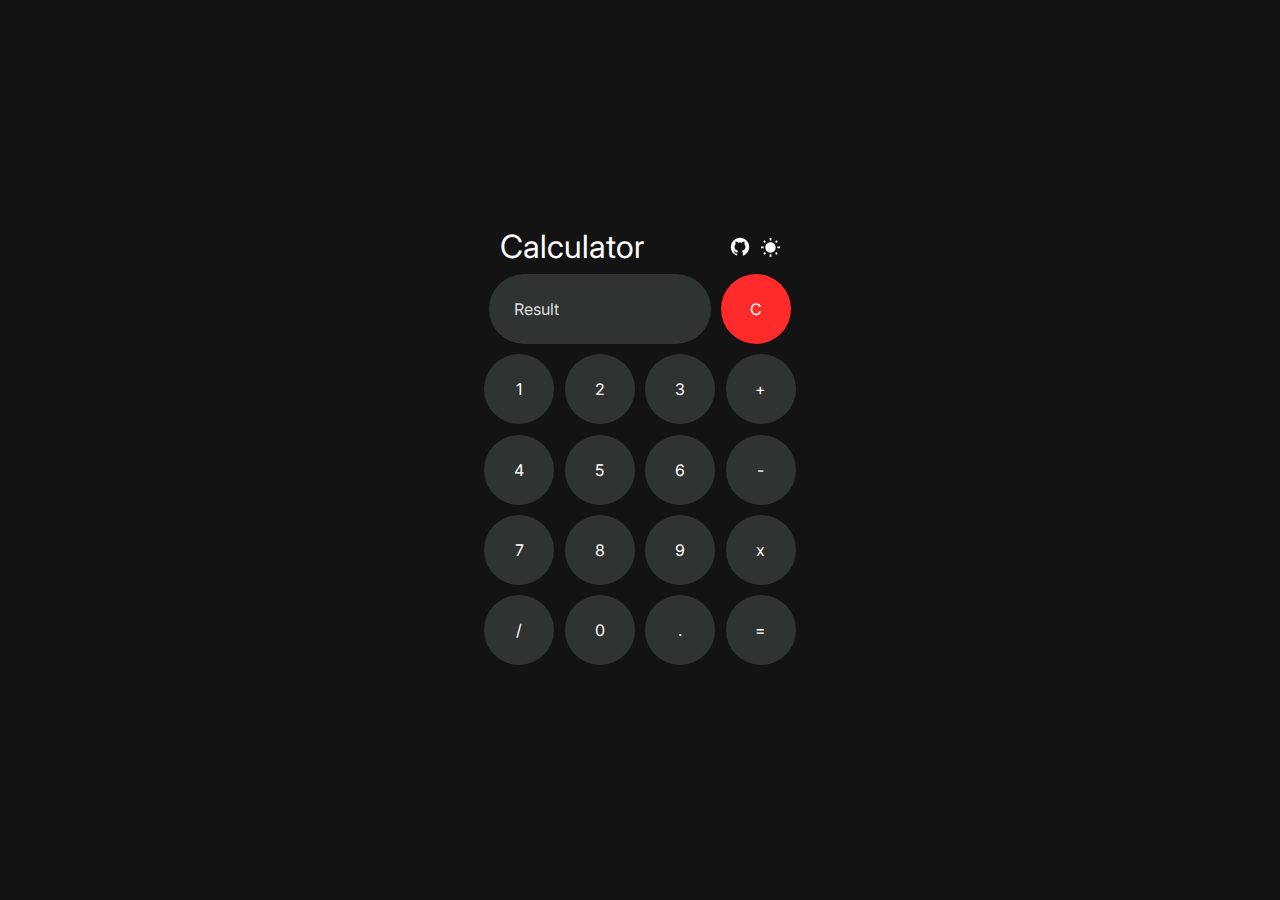
<file: calculator/index.html>
<!DOCTYPE html>
<html lang="en">

<head>
  <meta charset="utf-8" />
  <meta http-equiv="X-UA-Compatible" content="IE=edge" />
  <title>Calculator</title>
  <meta name="description" content="Simple Calculator With Dark Mode." />
  <meta name="viewport" content="width=device-width, initial-scale=1" />
  <link rel="icon" type="image/x-icon" href="assets/calculator.ico">
  <link rel="stylesheet" href="styles/dark.css" id="theme" />
  <link rel="preconnect" href="https://fonts.googleapis.com">
  <link rel="preconnect" href="https://fonts.gstatic.com" crossorigin>
  <link href="https://fonts.googleapis.com/css2?family=Inter:wght@300;400&display=swap" rel="stylesheet">
</head>

<body>
  <div class="wrapper">
    <div class="container">
      <div class="header-container">
        <!-- This heading also notifies about the theme change.-->
        <h1 id="toast">Calculator</h1>
        <div class="top-buttons">
          <a href="https://github.com/codewithsharu/CODSOFT_INTERN">
            <img src="assets/GitHubLight.svg" alt="Sun Icon" height="22.5" width="22.5" id="github-icon">
          </a>
          <button type="button" onclick="changeTheme()" class="theme-button">
            <img src="assets/SunIcon.svg" alt="Theme Icon" height="19" width="19" id="theme-icon">
          </button>
        </div>
      </div>
      <div class="first-row">
        <input type="text" name="result" id="result" placeholder="Result" readonly />
        <input type="button" value="C" onclick="result.value=''" id="clear-button" />
      </div>
      <div class="second-row">
        <input type="button" value="1" onclick="liveScreen(1)" />
        <input type="button" value="2" onclick="liveScreen(2)" />
        <input type="button" value="3" onclick="liveScreen(3)" />
        <input type="button" value="+" onclick="liveScreen('+')" />
      </div>
      <div class="third-row">
        <input type="button" value="4" onclick=" liveScreen(4)" />
        <input type="button" value="5" onclick=" liveScreen(5)" />
        <input type="button" value="6" onclick=" liveScreen(6)" />
        <input type="button" value="-" onclick="liveScreen('-')" />
      </div>
      <div class="fourth-row">
        <input type="button" value="7" onclick="liveScreen(7)" />
        <input type="button" value="8" onclick="liveScreen(8)" />
        <input type="button" value="9" onclick=" liveScreen(9)" />
        <input type="button" value="x" onclick="liveScreen('*')" />
      </div>
      <div class="fifth-row">
        <input type="button" value="/" onclick="liveScreen('/')" />
        <input type="button" value="0" onclick="liveScreen(0)" />
        <input type="button" value="." onclick="liveScreen('.')" />
        <input type="button" value="=" onclick="calculate(result.value)" />
      </div>
    </div>
  </div>
  <script src="scripts/script.js">
  </script>
</body>

</html>
</file>
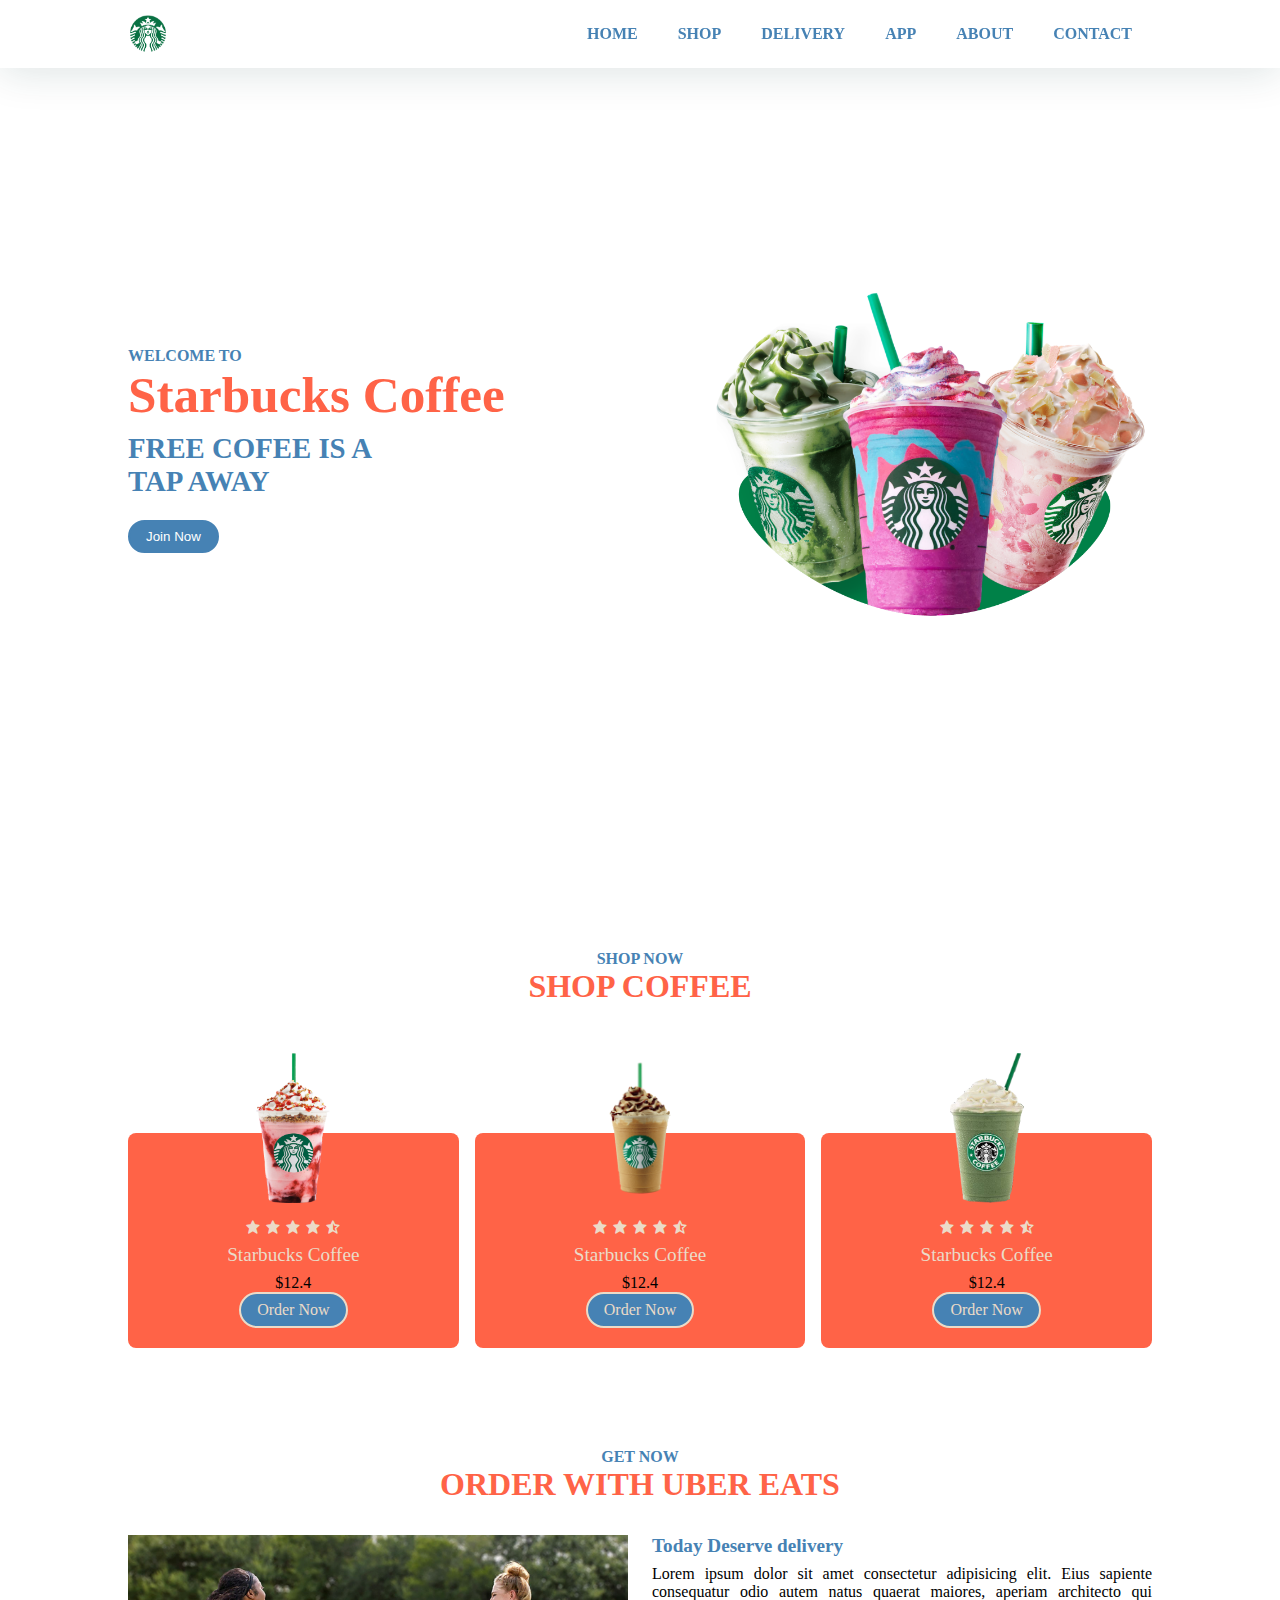
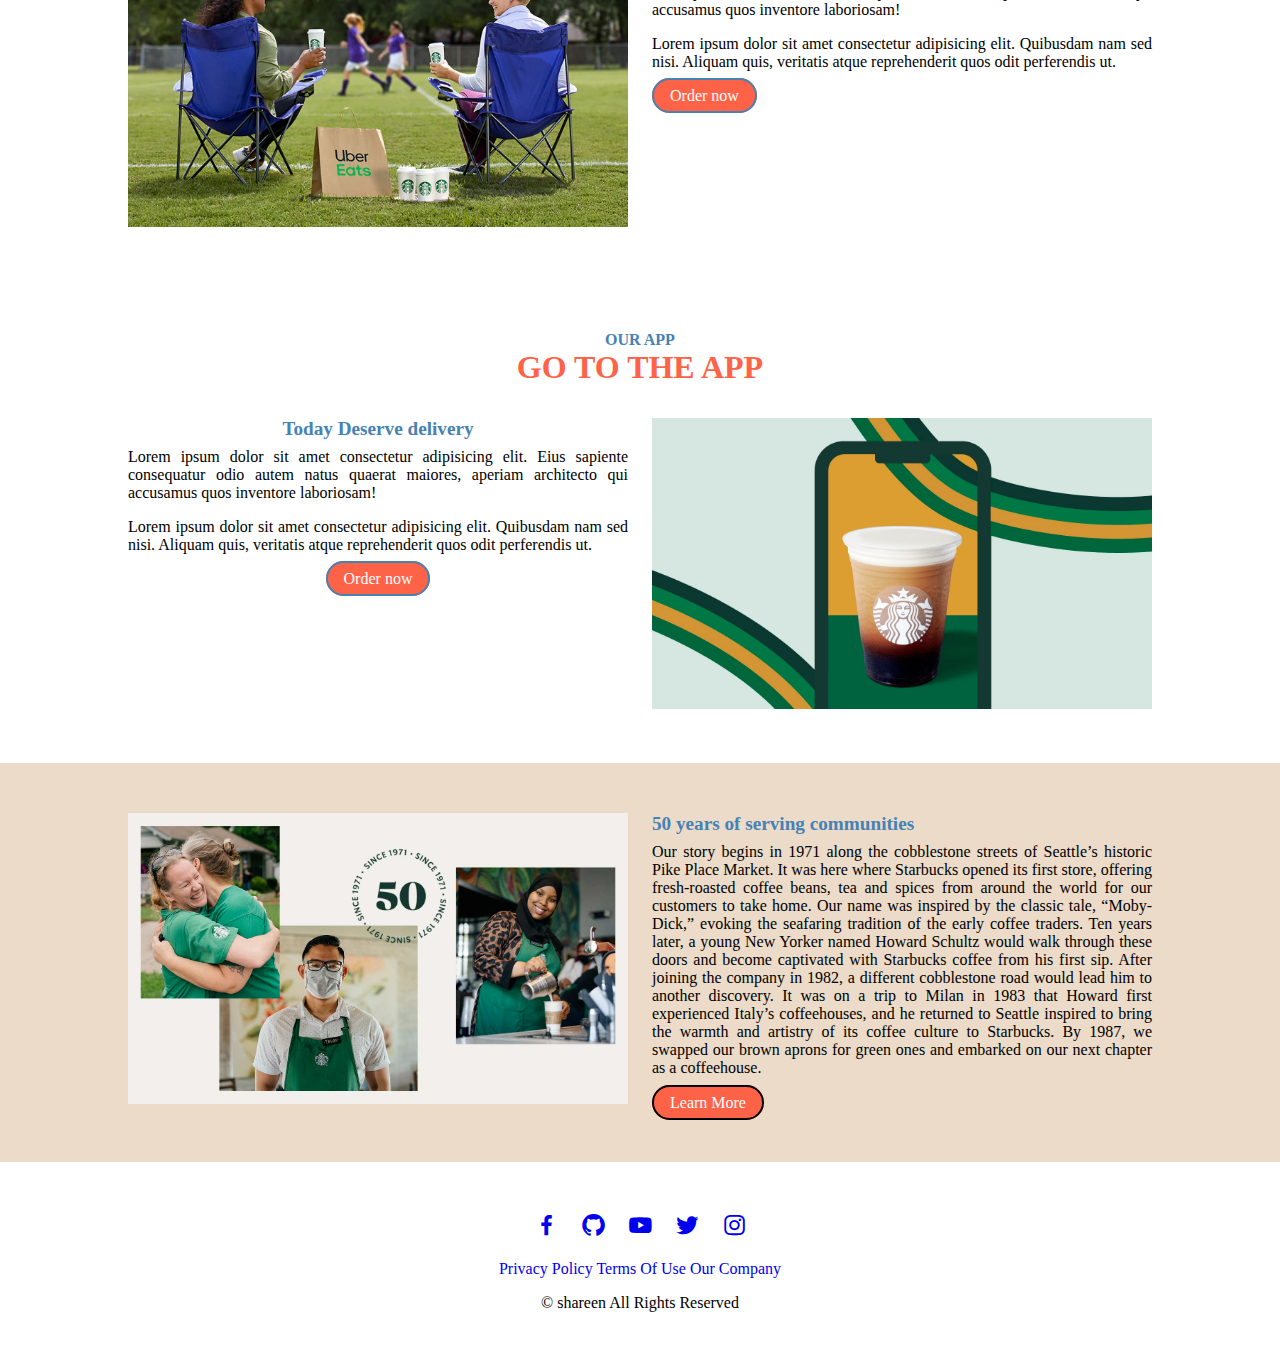
<file: landingpage/index.html>
<!DOCTYPE html>
<html lang="en">
<head>
    <meta charset="UTF-8">
    <meta name="viewport" content="width=device-width, initial-scale=1.0">
    <title>Portfolio </title>
    <link rel="stylesheet" href="style.css">
    <link rel="stylesheet"
     href="https://cdn.jsdelivr.net/npm/boxicons@latest/css/boxicons.min.css">
</head>
<body>
    <!-- header  -->
    <header>
        <a href="https://www.starbucks.in/dashboard"  target="_blank"  class="logo" ><img src="img/logo.png" alt=""></a>
        <div class="bx bx-menu" id="menu-icon"></div>

        
        <ul class="navbar">
            <li><a href="#home">Home</a></li>
            <li><a href="#shop">Shop </a></li>
            <li><a href="#delivery">Delivery</a></li>
            <li><a href="#app">App</a></li>
            <li><a href="#about">About</a></li>
            <li><a href="#contact">Contact</a></li>

        </ul>
    </header>

    <!-- home 
     -->

    <section class="home" id="home">
        <div class="home-text">
            <span>Welcome to </span>
            <h1>Starbucks Coffee</h1>
            <h2>Free cofee is a <br>tap away </h2>
            <button class="btn"><a href="https://www.starbucks.in/rewards" target="_blank">Join Now </a>
            </button>
            
        </div>
        <div class="home-img">
            <img src="img/home.png" alt="">
        </div>

        <!-- shop section  -->
    </section>
    <section class="shop" id="shop">
        <div class="heading">
            <span>Shop now </span>
            <h1>Shop Coffee</h1>
        </div>
        <div class="shop-container">
            <div class="box">
                <div class="box-img">
                    <img src="img/shop1.png" alt="">
                </div>
                <div class="stars">
                    <i class='bx bxs-star'></i>
                    <i class='bx bxs-star'></i>
                    <i class='bx bxs-star'></i>
                    <i class='bx bxs-star'></i>
                    <i class='bx bxs-star-half' ></i>
                </div>
                <h2>Starbucks Coffee</h2>
                <span>$12.4</span>
                <a href="#" class="btn">Order Now</a>
            </div>
            <div class="box">
                <div class="box-img">
                    <img src="img/shop2.png" alt="">
                </div>
                <div class="stars">
                    <i class='bx bxs-star'></i>
                    <i class='bx bxs-star'></i>
                    <i class='bx bxs-star'></i>
                    <i class='bx bxs-star'></i>
                    <i class='bx bxs-star-half' ></i>
                </div>
                <h2>Starbucks Coffee</h2>
                <span>$12.4</span>
                <a href="#" class="btn">Order Now</a>
            </div>
            <div class="box">
                <div class="box-img">
                    <img src="img/shop3.png" alt="">
                </div>
                <div class="stars">
                    <i class='bx bxs-star'></i>
                    <i class='bx bxs-star'></i>
                    <i class='bx bxs-star'></i>
                    <i class='bx bxs-star'></i>
                    <i class='bx bxs-star-half' ></i>
                </div>
                <h2>Starbucks Coffee</h2>
                <span>$12.4</span>
                <a href="#" class="btn">Order Now</a>
            </div>
        </div>
    </section>

    <!-- delivery -->

    <section class="delivery" id="delivery">
        <div class="heading">
            <span>Get Now </span>
            <h1>Order with Uber Eats </h1>
        </div>
        <div class="container">
            <div class="delivery-img">
                <img src="img/delivery.png" alt="">
            </div>
            <div class="delivery-text">
                <h2>Today Deserve delivery</h2>
                <p>Lorem ipsum dolor sit amet consectetur adipisicing elit. Eius sapiente consequatur odio autem natus quaerat maiores, aperiam architecto qui accusamus quos inventore laboriosam!</p>
                <p>Lorem ipsum dolor sit amet consectetur adipisicing elit. Quibusdam nam sed nisi. Aliquam quis, veritatis atque reprehenderit quos odit perferendis ut.</p>
                <a href="" class="btn">Order now</a>
            </div>
        </div>
    </section>

    <!-- app -->
    <section class="app" id="app">
        <div class="heading">
            <span>Our app</span>
            <h1>Go to the app</h1>
            <div class="container">

            <div class="app-text">
                <h2>Today Deserve delivery</h2>
                <p>Lorem ipsum dolor sit amet consectetur adipisicing elit. Eius sapiente consequatur odio autem natus quaerat maiores, aperiam architecto qui accusamus quos inventore laboriosam!</p>
                <p>Lorem ipsum dolor sit amet consectetur adipisicing elit. Quibusdam nam sed nisi. Aliquam quis, veritatis atque reprehenderit quos odit perferendis ut.</p>
                <a href="#" target="_blank" class="btn">Order now</a>
            </div>
                <div class="app-img">
                    <img src="img/app.png" alt="">
                </div>
            </div>
    </section>

    <!-- about  -->
    <section class="about" id="about">
        <div class="about-img">
            <img src="img/about.png" alt="">
        </div>
        <div class="about-text">
            <h2>50 years of serving communities</h2>
            <p>Our story begins in 1971 along the cobblestone streets of Seattle’s historic Pike Place Market. It was here where Starbucks opened its first store, offering fresh-roasted coffee beans, tea and spices from around the world for our customers to take home. Our name was inspired by the classic tale, “Moby-Dick,” evoking the seafaring tradition of the early coffee traders.
                Ten years later, a young New Yorker named Howard Schultz would walk through these doors and become captivated with Starbucks coffee from his first sip. After joining the company in 1982, a different cobblestone road would lead him to another discovery. It was on a trip to Milan in 1983 that Howard first experienced Italy’s coffeehouses, and he returned to Seattle inspired to bring the warmth and artistry of its coffee culture to Starbucks. By 1987, we swapped our brown aprons for green ones and embarked on our next chapter as a coffeehouse.</p>
            <a href="#" target="_blank" class="btn">Learn More</a>
        </div>

    </section>


<!-- contact  -->

    <section class="contact" id="contact">
        <div class="social">
            <a href="#"><i class='bx bxl-facebook'></i></a>
            <a href="#"><i class='bx bxl-github'></i></a>
            <a href="#"><i class='bx bxl-youtube'></i></a>
            <a href="#"><i class='bx bxl-twitter'></i></a>
            <a href="#"><i class='bx bxl-instagram'></i></a>
        </div>
        <div class="links">
            <a href="#">Privacy Policy </a>
            <a href="#">Terms Of Use  </a>
            <a href="#">Our Company </a>
        </div>
        <p>&#169; shareen All Rights Reserved</p>
    </section>



    <script src="main.js"></script>
</body>
</html>
</file>
<file: landingpage/style.css>
* {
    margin: 0;
    padding: 0;
    box-sizing: border-box; 
    scroll-padding-top: 2rem;
    text-decoration: none;
    list-style: none;
    scroll-behavior: smooth;
}

:root {
    --main-color: #FF6347; /* Tomato Red */
    --second-color: #4682B4; /* Steel Blue */
}

section {
    padding: 50px 10%;
}

*::selection {
    color: #fff;
    background-color: var(--main-color);
}

img {
    width: 100%;
}

header {
    position: fixed;
    width: 100%;
    top: 0;
    right: 0;
    z-index: 1000;
    display: flex;
    align-items: center;
    justify-content: space-between;
    background-color: #fff;
    box-shadow: 0 4px 41px rgb(14 55 54 / 14%);
    padding: 15px 10%;
    transition: 0.2s;
}

.logo {
    display: flex;
    align-items: center;
}

.logo img {
    width: 40px;
}

.navbar {
    display: flex;
}

.navbar a {
    font-size: 1rem;
    padding: 10px 20px;
    color: var(--second-color);
    font-weight: 600;
    text-transform: uppercase;
}

.navbar a:hover {
    color: var(--main-color);
}

#menu-icon {
    font-size: 24px;
    cursor: pointer;
    z-index: 1001;
    display: none;
}

/* home */

.home {
    width: 100%;
    min-height: 100vh;
    display: flex;
    flex-wrap: wrap;
    align-items: center;
    gap: 1rem;
}

.home-text {
    flex: 2 3 18rem;
}

.home-img {
    flex: 1 1 19rem;
}

/* for animation */
.home-img img {
    animation: animate 3s linear infinite;
    border-radius: 50%;
}

@keyframes animate {
    0% {
        transform: translate(-11px, 0);
    }
    50% {
        transform: translate(-0px, -11px);
    }
    100% {
        transform: translate(-11px, 0);
    }
}

.home-text span {
    font-size: 1rem;
    text-transform: uppercase;
    font-weight: 600;
    color: var(--second-color);
}

.home-text h1 {
    font-size: 3.2rem;
    color: var(--main-color);
    font-weight: bolder;
}

.home-text h2 {
    font-size: 1.8rem;
    font-weight: 600;
    color: var(--second-color);
    text-transform: uppercase;
    margin: 0.5rem 0 1.4rem;
}

/* button */
.btn {
    padding: 7px 16px;
    border: 2px solid var(--second-color);
    border-radius: 20px;
    color: white; /* Changed to white text */
    font-weight: 500;
    background-color: var(--second-color);
    text-align: center;
}

.btn a {
    color: #fff;
}

.btn:hover {
    background: var(--main-color);
}

/* shop section */
.heading {
    text-align: center;
}

.heading span {
    font-weight: 600;
    font-size: 1rem;
    color: var(--second-color);
    text-transform: uppercase;
}

.heading h1 {
    font-size: 2rem;
    font-weight: bolder;
    color: var(--main-color);
    text-transform: uppercase;
}

.shop-container {
    display: flex;
    flex-wrap: wrap;
    gap: 1rem;
    margin-top: 5rem;
}

.shop-container .box {
    flex: 1 1 10rem;
    background: var(--main-color);
    padding: 20px;
    display: flex;
    text-align: center;
    flex-direction: column;
    align-items: center;
    margin-top: 3rem;
    border-radius: 0.5rem;
}

.shop-container .box .box-img {
    width: 150px;
    height: 150px;
    margin-top: -100px;
}

.shop-container .box .box-img img {
    width: 100%;
    height: 100%;
    object-fit: contain;
    object-position: center;
}

.stars {
    margin: 1rem 0 0.2rem;
}

.shop-container .box .stars .bx {
    color: #ebdbc8;
}

.shop-container .box h2 {
    color: #ebdbc8;
    font-size: 1.2rem;
    font-weight: 500;
    margin: 0.2rem 0 0.5rem;
}

.box .btn {
    border: 2px solid #ebdbc8;
    color: #ebdbc8;
}

.box .btn:hover {
    background: #ebdbc8;
    color: var(--second-color);
}

/* delivery */
.container {
    display: flex;
    flex-wrap: wrap;
    gap: 1.5rem;
    margin-top: 2rem;
}

.delivery-img,
.app-img {
    flex: 1 1 21rem;
}

.delivery-text,
.app-text {
    flex: 1 1 21rem;
}

.delivery-text h2,
.app-text h2 {
    font-size: 1.2rem;
    color: var(--second-color);
}

.delivery-text p,
.app-text p {
    margin: 0.5rem 0 1rem;
    text-align: justify;
}

.delivery-text .btn,
.app-text .btn {
    background-color: var(--main-color);
    color: white;
}

.delivery-text .btn:hover,
.app-text .btn:hover {
    background-color: #1e3932;
    color: white;
}

.about {
    display: flex;
    flex-wrap: wrap;
    background-color: #ebdbc8;
    gap: 1.5rem;
}

.about-img {
    flex: 1 1 17rem;
}

.about-text {
    flex: 1 1 17rem;
}

.about-text h2 {
    font-size: 1.2rem;
    color: var(--second-color);
}

.about-text p {
    margin: 0.5rem 0 1.1rem;
    text-align: justify;
}

.about-text .btn {
    background-color: var(--main-color);
    border: 2px solid black;
}

.about-text .btn:hover {
    background-color: var(--second-color);
    color: white;
}

.contact {
    display: flex;
    flex-direction: column;
    align-items: center;
    flex-wrap: wrap;
    gap: 1rem;
}

.social a {
    font-size: 27px;
    margin: 0.5rem;
}

.social a .bx {
</file>
<file: calculator/styles/dark.css>
/* CSS Reset & Global Styles */
* {
  box-sizing: border-box;
  padding: 0;
  margin: 0;
  font-family: Inter, -apple-system, BlinkMacSystemFont, 'Segoe UI', 'Open Sans';
  -webkit-appearance: none;
}

::placeholder {
  color: rgb(221, 221, 221);
}

.wrapper {
  height: 100vh;
  width: 100%;
  display: flex;
  justify-content: center;
  flex-direction: column;
  align-items: center;
  background-color: rgb(20, 19, 19);
  transition: 0.8s all;
}

h1 {
  margin-bottom: 1.5%;
  color: #fff;
  font-weight: normal;
}

.container {
  width: 350px;
  display: flex;
  justify-content: center;
  flex-direction: column;
  align-items: center;
}

.header-container {
  display: flex;
  justify-content: space-between;
  align-items: center;
  width: 80%;
}

.top-buttons {
  display: flex;
  align-items: center;

}

input {
  padding: 25px;
  color: rgb(255, 255, 255);
  font-size: 1em;
  cursor: pointer;
  width: 70px;
  background-color: rgb(47, 51, 50);
  border: none;
  outline: none;
  border-radius: 100px;
  margin: 0.2em;
}

.first-row,
.second-row,
.third-row,
.fourth-row,
.fifth-row {
  margin-bottom: 4px;
}

input[type="text"] {
  background-color: rgb(47, 51, 50);
  width: 222.5px;
}

input[type="button"]:hover {
  background-color: rgb(101, 101, 101);
  color: #fff;
}

#clear-button {
  color: #fff;
  background-color: rgb(255, 42, 42);
}

a {
  text-decoration: none;
  color: #fff;
}

#github-icon {
  margin-right: 10px;
}

.theme-button {
  all: unset;
  cursor: pointer;
}
</file>
